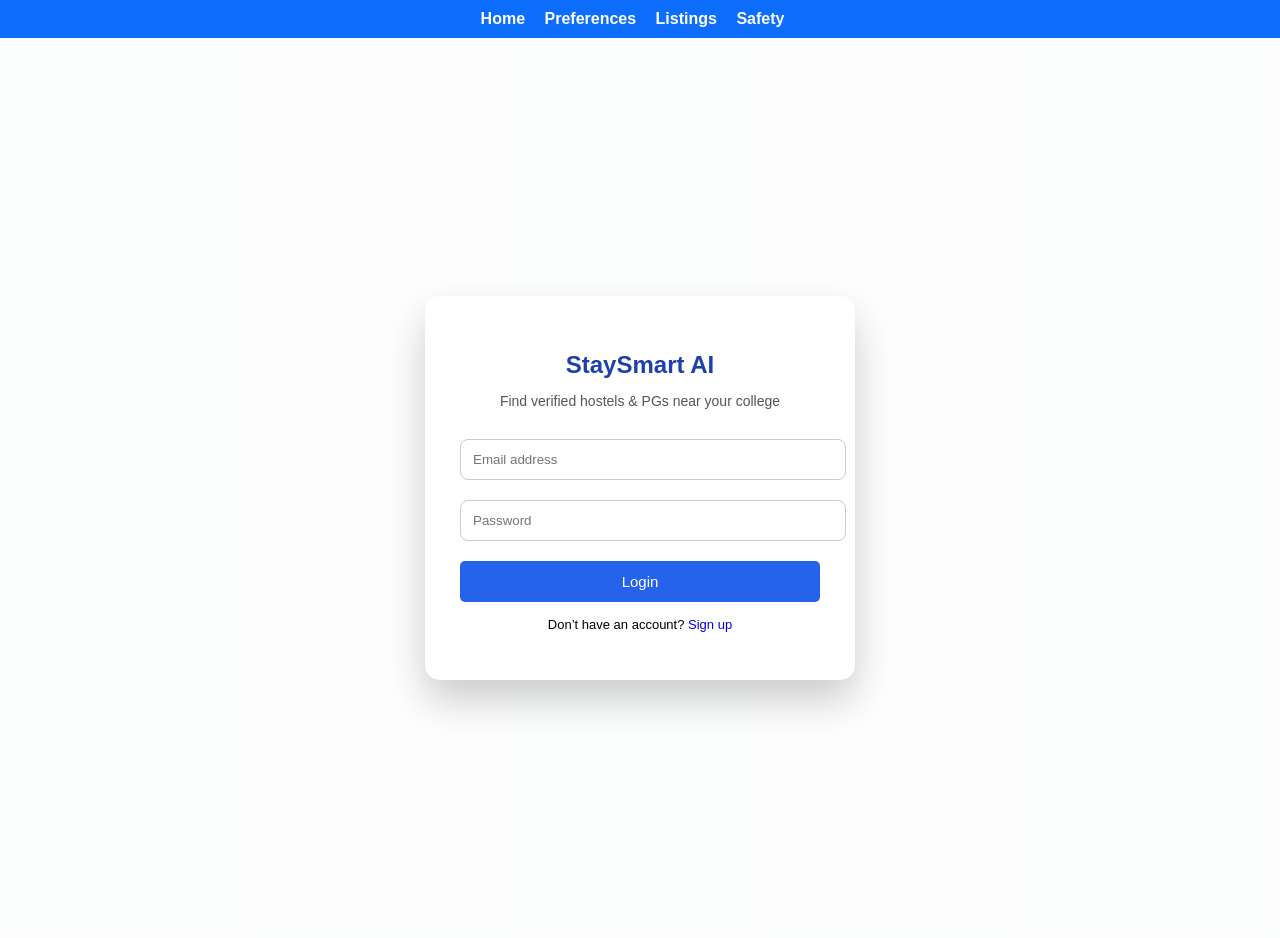
<file: index.html>
<!DOCTYPE html>
<html>
    <head>
       <title>StaySmart AI</title>
        <link rel="stylesheet" href="style.css">
    </head>
    
    <body>
    <nav class="navbar">
      <a href="index.html">Home</a>
      <a href="preferences.html">Preferences</a>
      <a href="listings.html">Listings</a>
      <a href="safety.html">Safety</a>
    </nav>
<div class="auth-page">
    <div class="auth-card">
        <h2>StaySmart AI</h2>
        <p class="tagline">Find verified hostels & PGs near your college</p>

        <input type="email" placeholder="Email address">
        <input type="password" placeholder="Password">
        
        <a href="preferences.html">
            <button>Login</button>
        </a>

        <p class="switch-text">
          Don’t have an account?
          <a href="signup.html">Sign up</a>
        </p>
    </div>
</div>

</body>
</html>
</file>
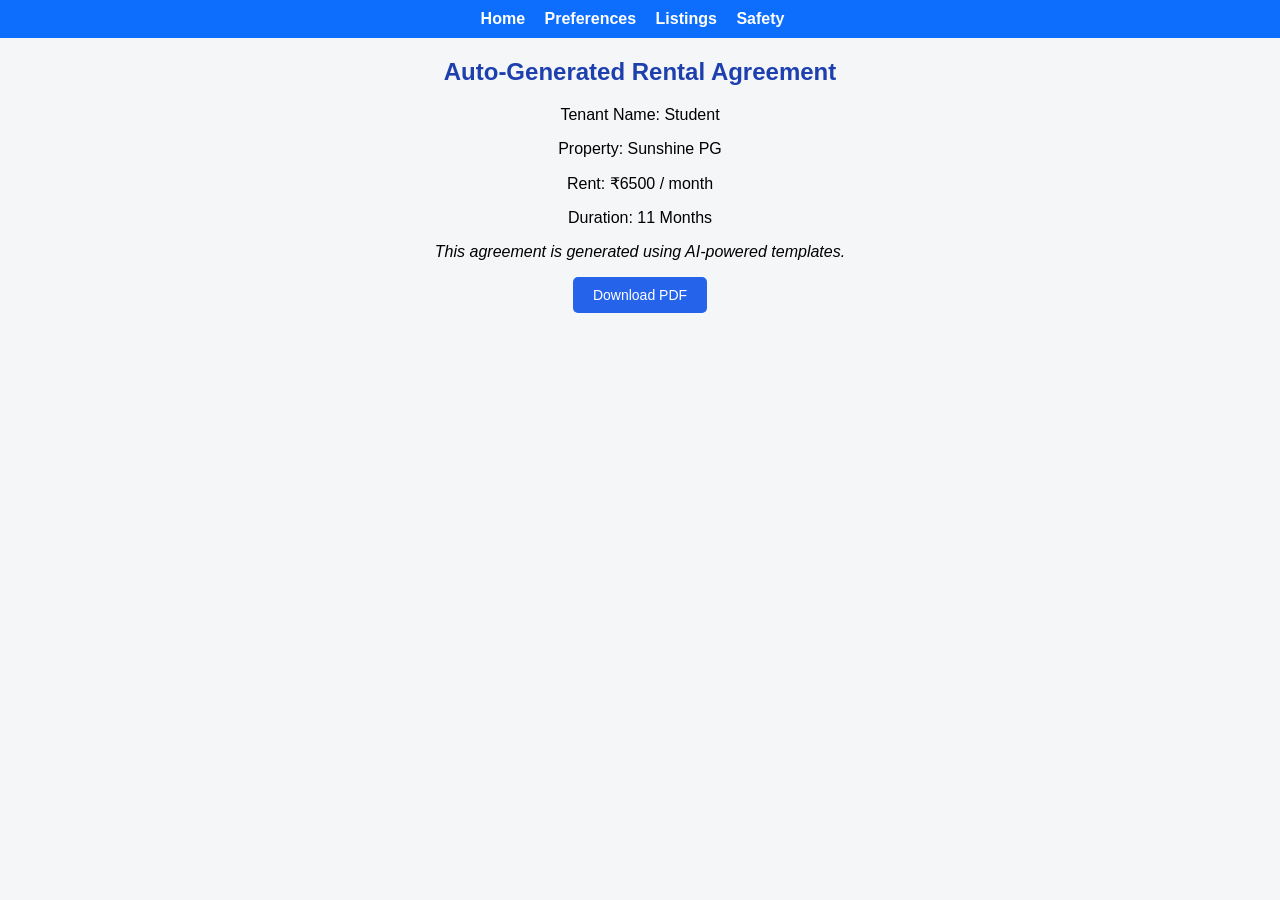
<file: agreement.html>
<!DOCTYPE html>
<html>
<head>
    <title>Rental Agreement</title>
    <link rel="stylesheet" href="style.css">
</head>

<body>
<nav class="navbar">
  <a href="index.html">Home</a>
  <a href="preferences.html">Preferences</a>
  <a href="listings.html">Listings</a>
  <a href="safety.html">Safety</a>
</nav>
<h2>Auto-Generated Rental Agreement</h2>

<p>Tenant Name: Student</p>
<p>Property: Sunshine PG</p>
<p>Rent: ₹6500 / month</p>
<p>Duration: 11 Months</p>

<p><i>This agreement is generated using AI-powered templates.</i></p>

<button>Download PDF</button>

</body>
</html>
</file>
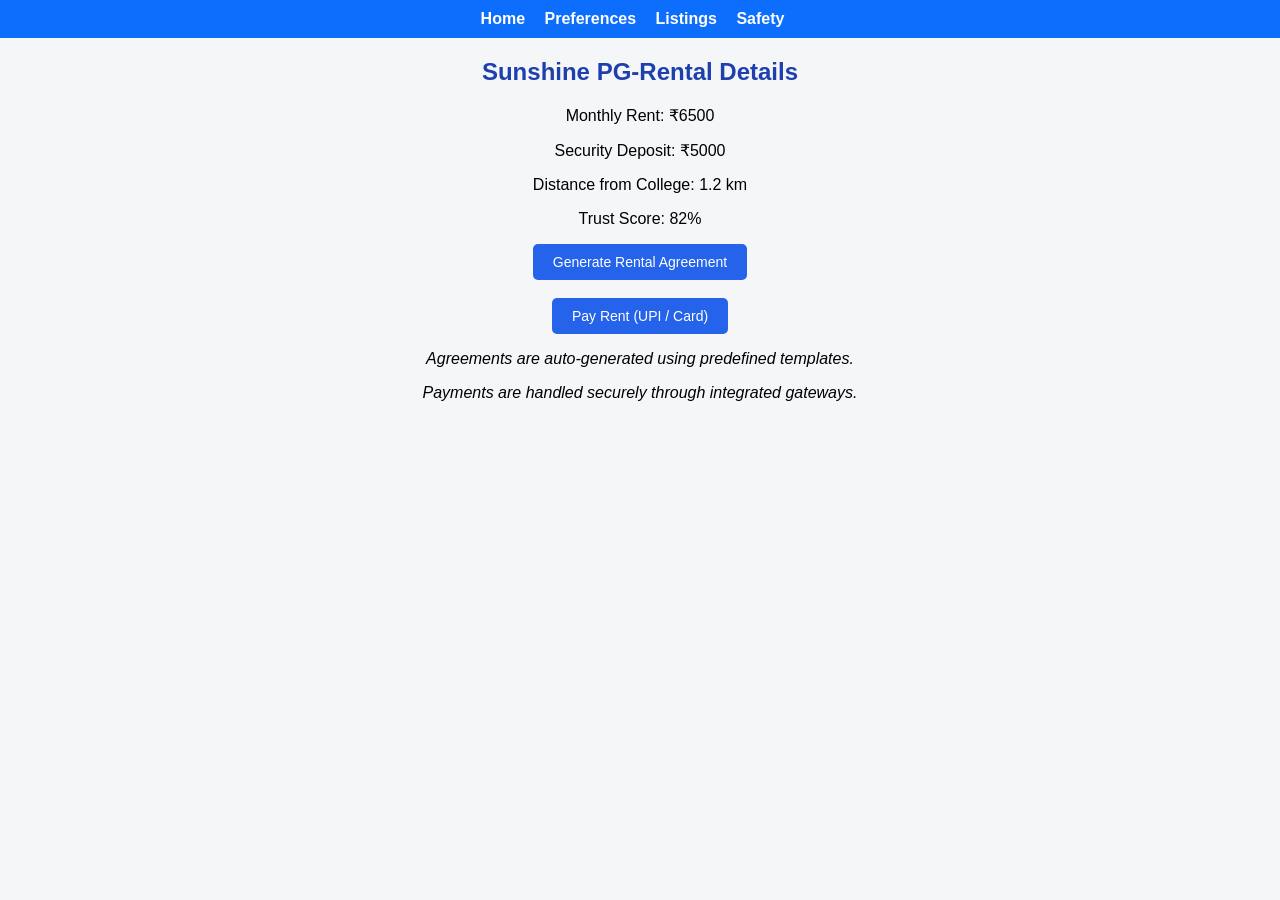
<file: details.html>
<!DOCTYPE html>
<html>
<head>
    <title>Rental Details</title>
    <link rel="stylesheet" href="style.css">
</head>

<body>
<nav class="navbar">
  <a href="index.html">Home</a>
  <a href="preferences.html">Preferences</a>
  <a href="listings.html">Listings</a>
  <a href="safety.html">Safety</a>
</nav>
<h2>Sunshine PG-Rental Details</h2>

<p>Monthly Rent: ₹6500</p>
<p>Security Deposit: ₹5000</p>
<p>Distance from College: 1.2 km</p>
<p>Trust Score: 82%</p>

<a href="agreement.html">
    <button>Generate Rental Agreement</button>
</a>
<br><br>
<a href="payment.html">
    <button>Pay Rent (UPI / Card)</button>
</a>
<p><i>Agreements are auto-generated using predefined templates.</i></p>
<p><i>Payments are handled securely through integrated gateways.</i></p>

</body>
</html>
</file>
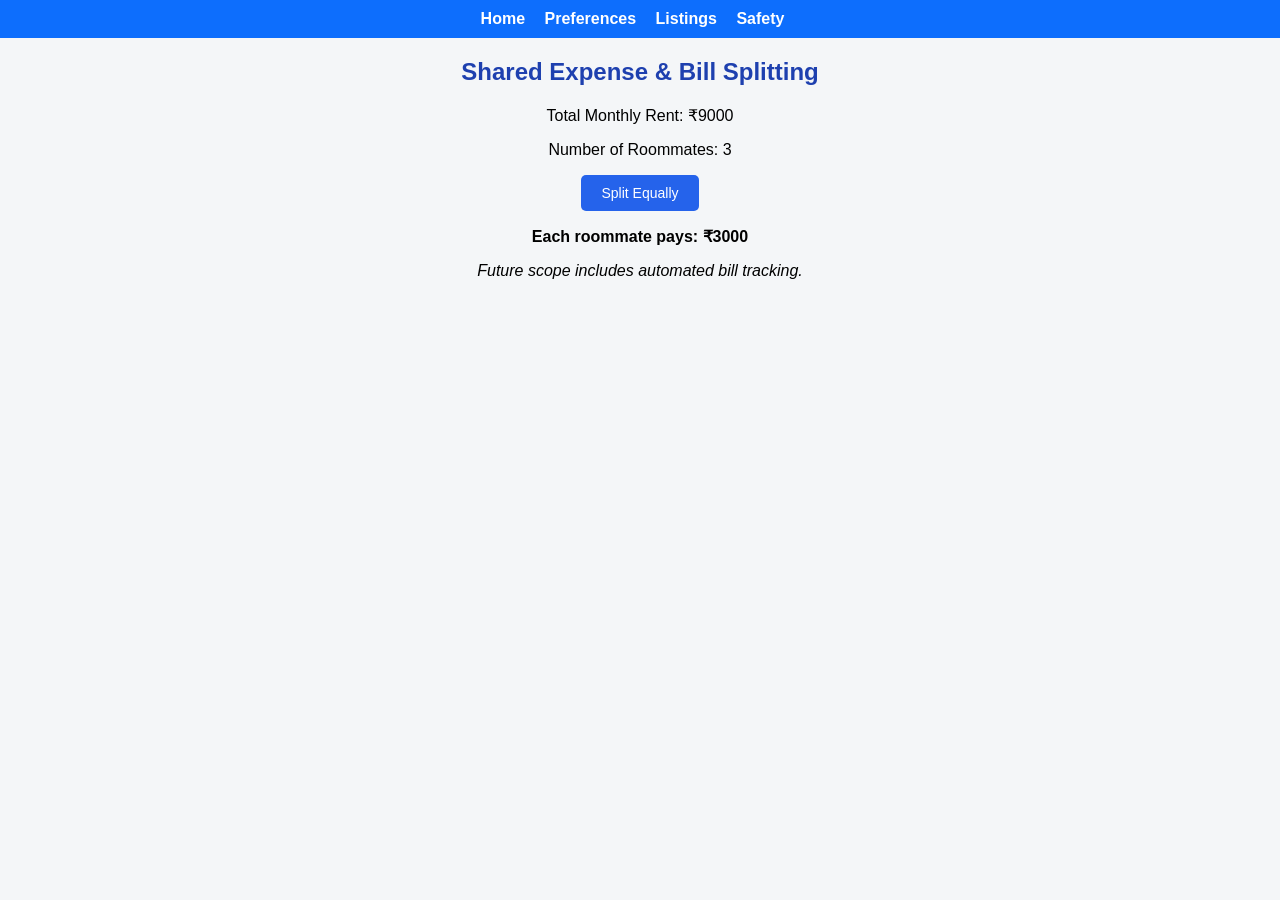
<file: expense.html>
<!DOCTYPE html>
<html>
<head>
    <title>Expense Split</title>
    <link rel="stylesheet" href="style.css">
</head>

<body>
<nav class="navbar">
  <a href="index.html">Home</a>
  <a href="preferences.html">Preferences</a>
  <a href="listings.html">Listings</a>
  <a href="safety.html">Safety</a>
</nav>
<h2>Shared Expense & Bill Splitting</h2>

<p>Total Monthly Rent: ₹9000</p>
<p>Number of Roommates: 3</p>

<button>Split Equally</button>

<p><b>Each roommate pays: ₹3000</b></p>

<p><i>Future scope includes automated bill tracking.</i></p>

</body>
</html>
</file>
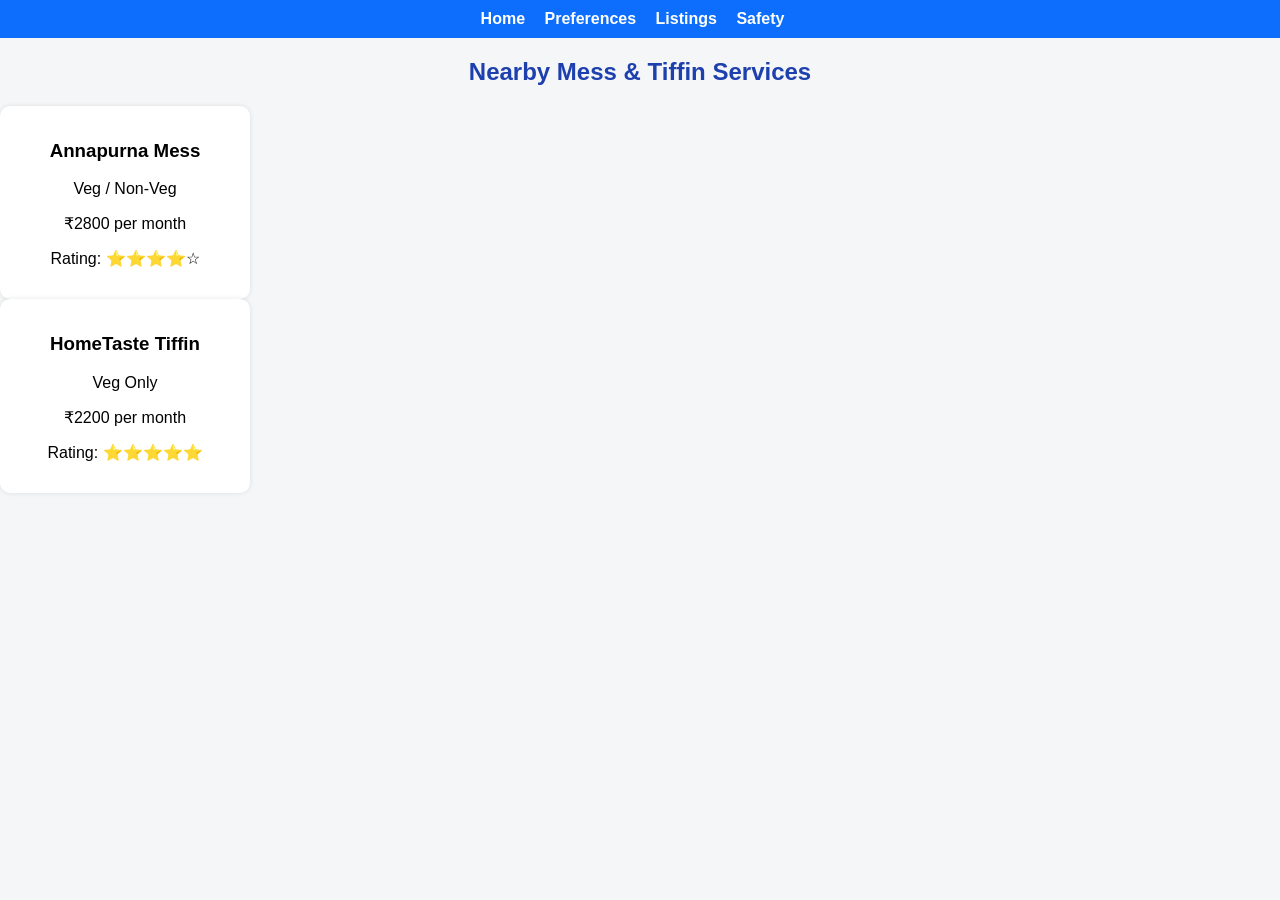
<file: mess.html>
<!DOCTYPE html>
<html>
<head>
    <title>Mess & Tiffin Services</title>
    <link rel="stylesheet" href="style.css">
</head>

<body>
<nav class="navbar">
  <a href="index.html">Home</a>
  <a href="preferences.html">Preferences</a>
  <a href="listings.html">Listings</a>
  <a href="safety.html">Safety</a>
</nav>
<h2>Nearby Mess & Tiffin Services</h2>

<div class="card">
    <h3>Annapurna Mess</h3>
    <p>Veg / Non-Veg</p>
    <p>₹2800 per month</p>
    <p>Rating: ⭐⭐⭐⭐☆</p>
</div>

<div class="card">
    <h3>HomeTaste Tiffin</h3>
    <p>Veg Only</p>
    <p>₹2200 per month</p>
    <p>Rating: ⭐⭐⭐⭐⭐</p>
</div>

</body>
</html>
</file>
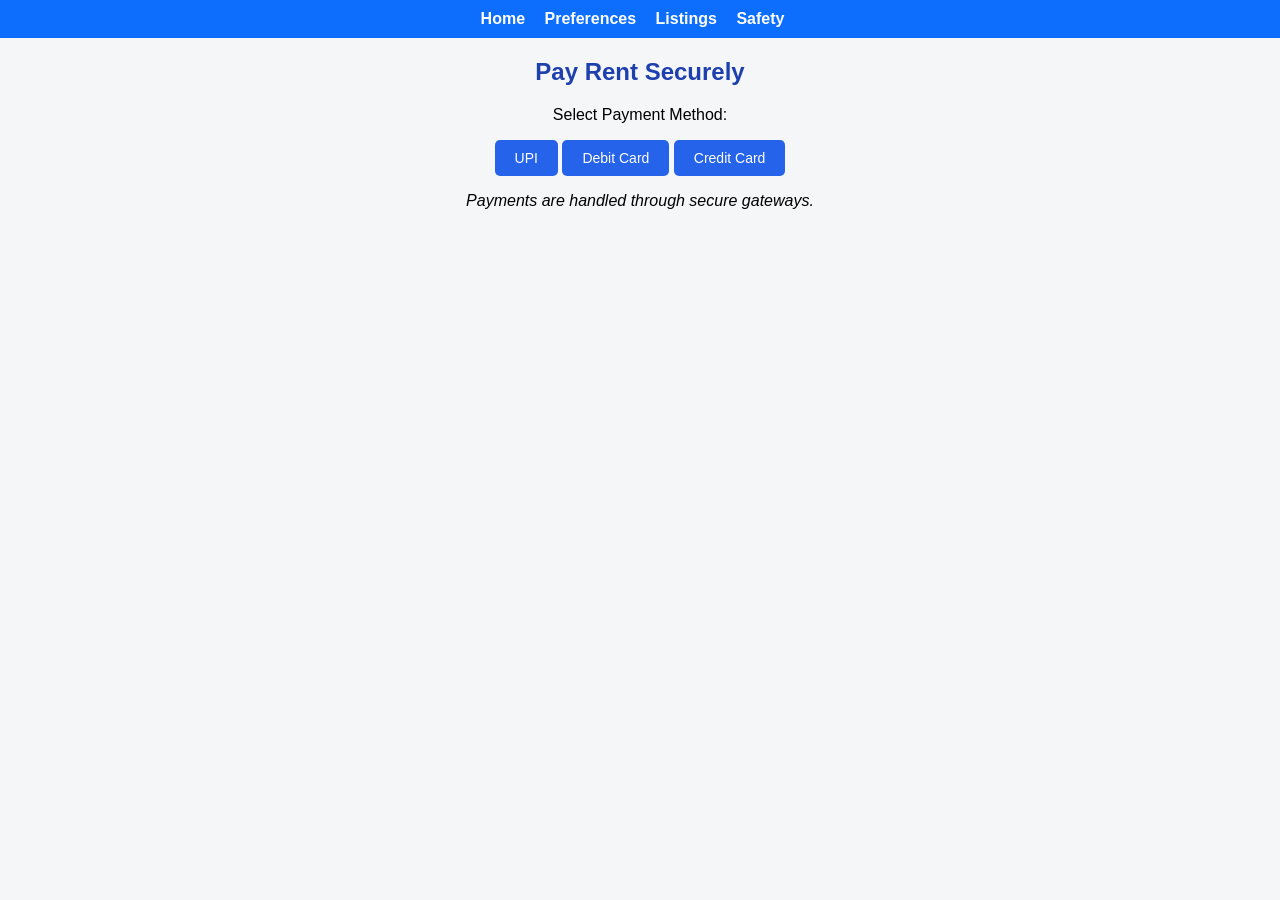
<file: payment.html>
<!DOCTYPE html>
<html>
<head>
    <title>Rent Payment</title>
    <link rel="stylesheet" href="style.css">
</head>

<body>
<nav class="navbar">
  <a href="index.html">Home</a>
  <a href="preferences.html">Preferences</a>
  <a href="listings.html">Listings</a>
  <a href="safety.html">Safety</a>
</nav>
<h2>Pay Rent Securely</h2>

<p>Select Payment Method:</p>

<button>UPI</button>
<button>Debit Card</button>
<button>Credit Card</button>

<p><i>Payments are handled through secure gateways.</i></p>

</body>
</html>
</file>
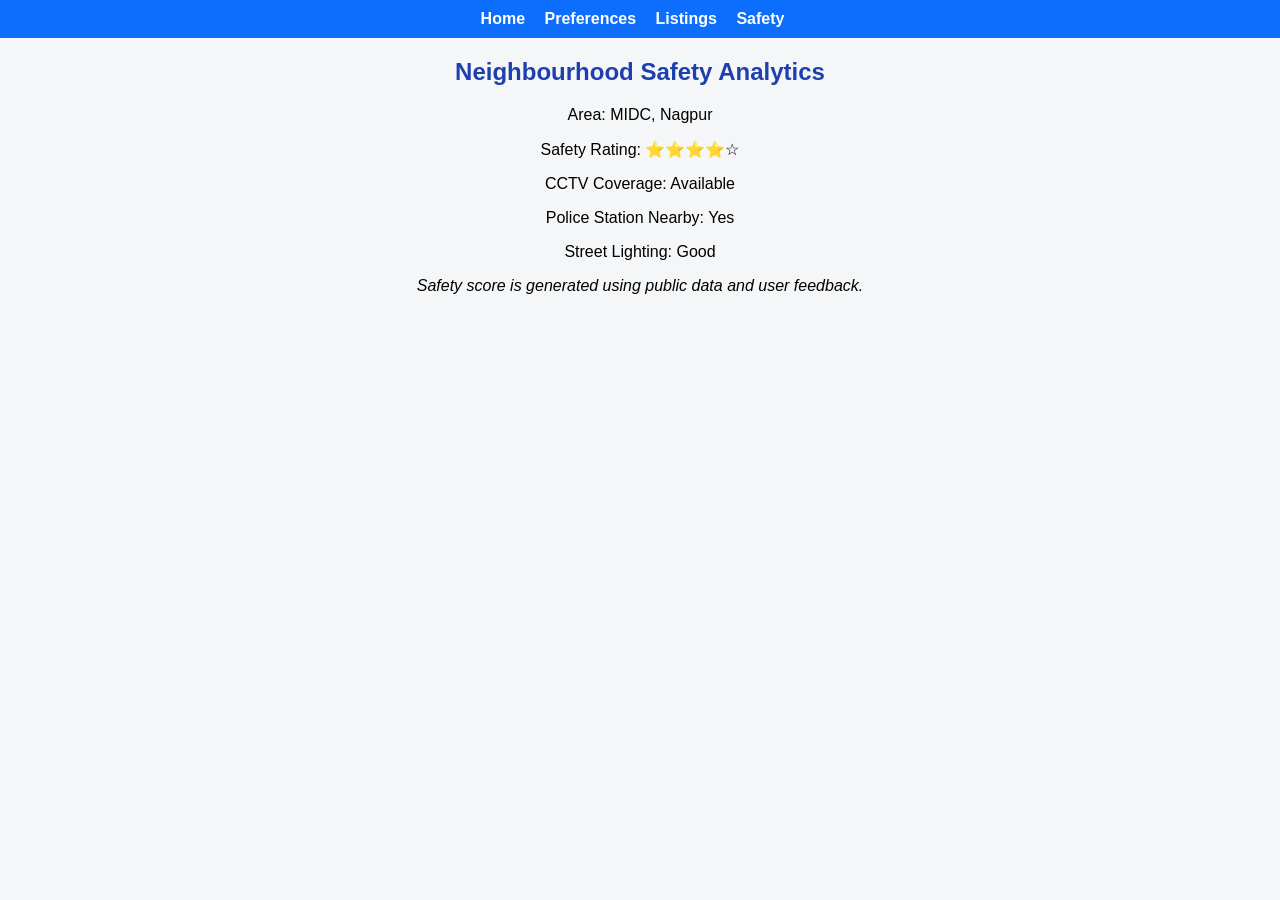
<file: safety.html>
<!DOCTYPE html>
<html>
<head>
    <title>Safety & Neighbourhood</title>
    <link rel="stylesheet" href="style.css">
</head>

<body>
<nav class="navbar">
  <a href="index.html">Home</a>
  <a href="preferences.html">Preferences</a>
  <a href="listings.html">Listings</a>
  <a href="safety.html">Safety</a>
</nav>
<h2>Neighbourhood Safety Analytics</h2>

<p>Area: MIDC, Nagpur</p>
<p>Safety Rating: ⭐⭐⭐⭐☆</p>
<p>CCTV Coverage: Available</p>
<p>Police Station Nearby: Yes</p>
<p>Street Lighting: Good</p>

<p><i>Safety score is generated using public data and user feedback.</i></p>

</body>
</html>
</file>
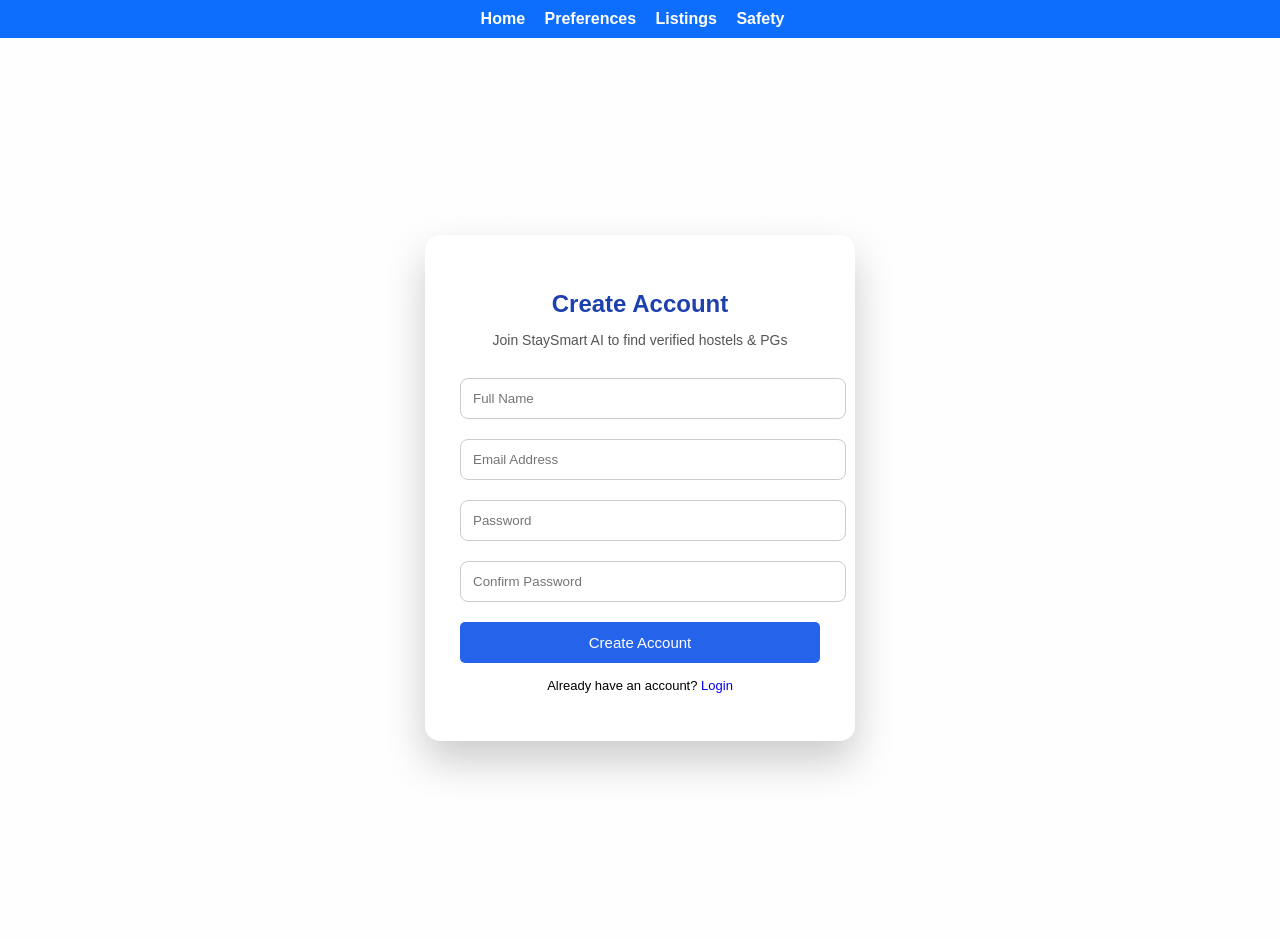
<file: signup.html>
<!DOCTYPE html>
<html>
<head>
    <title>Sign Up | StaySmart AI</title>
    <link rel="stylesheet" href="style.css">
</head>

<body>
<nav class="navbar">
  <a href="index.html">Home</a>
  <a href="preferences.html">Preferences</a>
  <a href="listings.html">Listings</a>
  <a href="safety.html">Safety</a>
</nav>
<div class="auth-page">
    <div class="auth-card">
        <h2>Create Account</h2>
        <p class="tagline">Join StaySmart AI to find verified hostels & PGs</p>

        <input type="text" placeholder="Full Name">
        <input type="email" placeholder="Email Address">
        <input type="password" placeholder="Password">
        <input type="password" placeholder="Confirm Password">

        <a href="preferences.html">
            <button>Create Account</button>
        </a>

        <p class="switch-text">
            Already have an account?
            <a href="index.html">Login</a>
        </p>
    </div>
</div>

</body>
</html>
</file>
<file: style.css>
body {
    font-family: Arial, sans-serif;
    background: #f4f6f8;
    margin: 0;
    padding: 0;
    text-align: center;
}

h1, h2 {
    color: #1e40af;
}

.login-container {
    width: 320px;
    margin: 120px auto;
    background: white;
    padding: 20px;
    border-radius: 10px;
    box-shadow: 0 0 10px rgba(0,0,0,0.1);
}

input {
    width: 90%;
    padding: 10px;
    margin: 10px 0;
}

button {
    padding: 10px 20px;
    background: #2563eb;
    color: white;
    border: none;
    border-radius: 5px;
    cursor: pointer;
}

button:hover {
    background: #1e40af;
}

.filters {
    margin: 20px;
}

.cards {
    display: flex;
    justify-content: center;
    gap: 20px;
    flex-wrap: wrap;
}

.card {
    background: white;
    padding: 15px;
    width: 220px;
    border-radius: 10px;
    box-shadow: 0 0 5px rgba(0,0,0,0.1);
}

.recommended {
    border: 2px solid green;
}

a {
    text-decoration: none;
}
button {
    font-size: 14px;
    transition: 0.3s;
}

button:hover {
    transform: scale(1.05);
}

.card:hover {
    transform: scale(1.03);
    transition: 0.3s;
}
.login-page {
    height: 100vh;
    background: linear-gradient(to right, #2563eb, #1e40af);
    display: flex;
    justify-content: center;
    align-items: center;
}

.login-container {
    background: white;
    padding: 30px;
    width: 340px;
    border-radius: 12px;
    box-shadow: 0 15px 30px rgba(0,0,0,0.2);
}

.login-container h2 {
    margin-bottom: 10px;
}

.login-container p {
    font-size: 14px;
    color: #555;
}

.signup-text {
    margin-top: 15px;
    font-size: 13px;
    color: #2563eb;
    cursor: pointer;
}
/* ===== AUTH PAGE ===== */

.auth-page {
    height: 100vh;
    background: 
        linear-gradient(rgba(255,255,255,0.85), rgba(255,255,255,0.85)),
        url("https://images.unsplash.com/photo-1522708323590-d24dbb6b0267");
    background-size: cover;
    background-position: center;
    display: flex;
    justify-content: center;
    align-items: center;
}

.auth-card {
    background: white;
    width: 360px;
    padding: 35px;
    border-radius: 15px;
    box-shadow: 0 20px 40px rgba(0,0,0,0.2);
    text-align: center;
}

.auth-card h2 {
    color: #1e40af;
    margin-bottom: 5px;
}

.tagline {
    font-size: 14px;
    color: #555;
    margin-bottom: 20px;
}

.auth-card input {
    width: 100%;
    padding: 12px;
    margin: 10px 0;
    border-radius: 8px;
    border: 1px solid #ccc;
}

.auth-card button {
    width: 100%;
    margin-top: 10px;
    padding: 12px;
    font-size: 15px;
}

.switch-text {
    margin-top: 15px;
    font-size: 13px;
}

.switch-text span {
    color: #2563eb;
    font-weight: bold;
    cursor: pointer;
}
.auth-card select {
    width: 100%;
    padding: 12px;
    margin: 10px 0;
    border-radius: 8px;
    border: 1px solid #ccc;
}
.navbar {
  background: #0d6efd;
  padding: 10px;
}
.navbar a {
  color: white;
  margin-right: 15px;
  text-decoration: none;
  font-weight: bold;
}
.hostel-card {
  background: #ffffff;
  border-radius: 12px;
  padding: 20px;
  margin: 20px auto;
  width: 80%;
  box-shadow: 0 4px 12px rgba(0,0,0,0.1);
}

.hostel-card h3 {
  margin-bottom: 10px;
}

.view-btn {
  margin-top: 10px;
  padding: 10px 16px;
  background: black;
  color: white;
  border: none;
  border-radius: 6px;
  cursor: pointer;
}
.page-center {
  display: flex;
  justify-content: center;
  align-items: flex-start;
  padding: 40px 20px;
}

.main-card {
  width: 100%;
  max-width: 800px;
  background: white;
  border-radius: 16px;
  padding: 30px;
  box-shadow: 0 10px 30px rgba(0,0,0,0.12);
}

.main-card h2 {
  margin-bottom: 20px;
  color: #1e3a8a;
}

/* Hostel cards */
.hostel-card {
  background: #f9fafb;
  border-radius: 12px;
  padding: 20px;
  margin-bottom: 15px;
  border-left: 6px solid #2563eb;
}

.hostel-card h3 {
  margin: 0 0 10px;
}

.view-btn {
  margin-top: 10px;
  background: #2563eb;
  color: white;
  border: none;
  padding: 10px 16px;
  border-radius: 8px;
  cursor: pointer;
}

.view-btn:hover {
  background: #1e40af;
}
.ai-badge {
  background: #e8f0ff;
  color: #1e40af;
  font-size: 12px;
  padding: 4px 8px;
  border-radius: 12px;
  margin-left: 8px;
}
.hostel-card {
  background: white;
  border-radius: 16px;
  padding: 16px;
  margin-bottom: 20px;
  box-shadow: 0 8px 20px rgba(0,0,0,0.1);
  text-align: center;
}

.hostel-img {
  width: 100%;
  height: 180px;
  object-fit: cover;
  border-radius: 12px;
  margin-bottom: 12px;
}

.view-btn {
  margin-top: 10px;
  background: #1e6bff;
  color: white;
  border: none;
  padding: 10px 18px;
  border-radius: 8px;
  cursor: pointer;
}
.details-img {
  width: 100%;
  height: 260px;
  object-fit: cover;
  border-radius: 14px;
  margin-bottom: 18px;
}

.details-actions {
  margin-top: 20px;
  display: flex;
  gap: 12px;
  justify-content: center;
}

.secondary-btn {
  background: #e5e7eb;
  color: #111827;
  border: none;
  padding: 10px 18px;
  border-radius: 8px;
  cursor: pointer;
}
</file>
